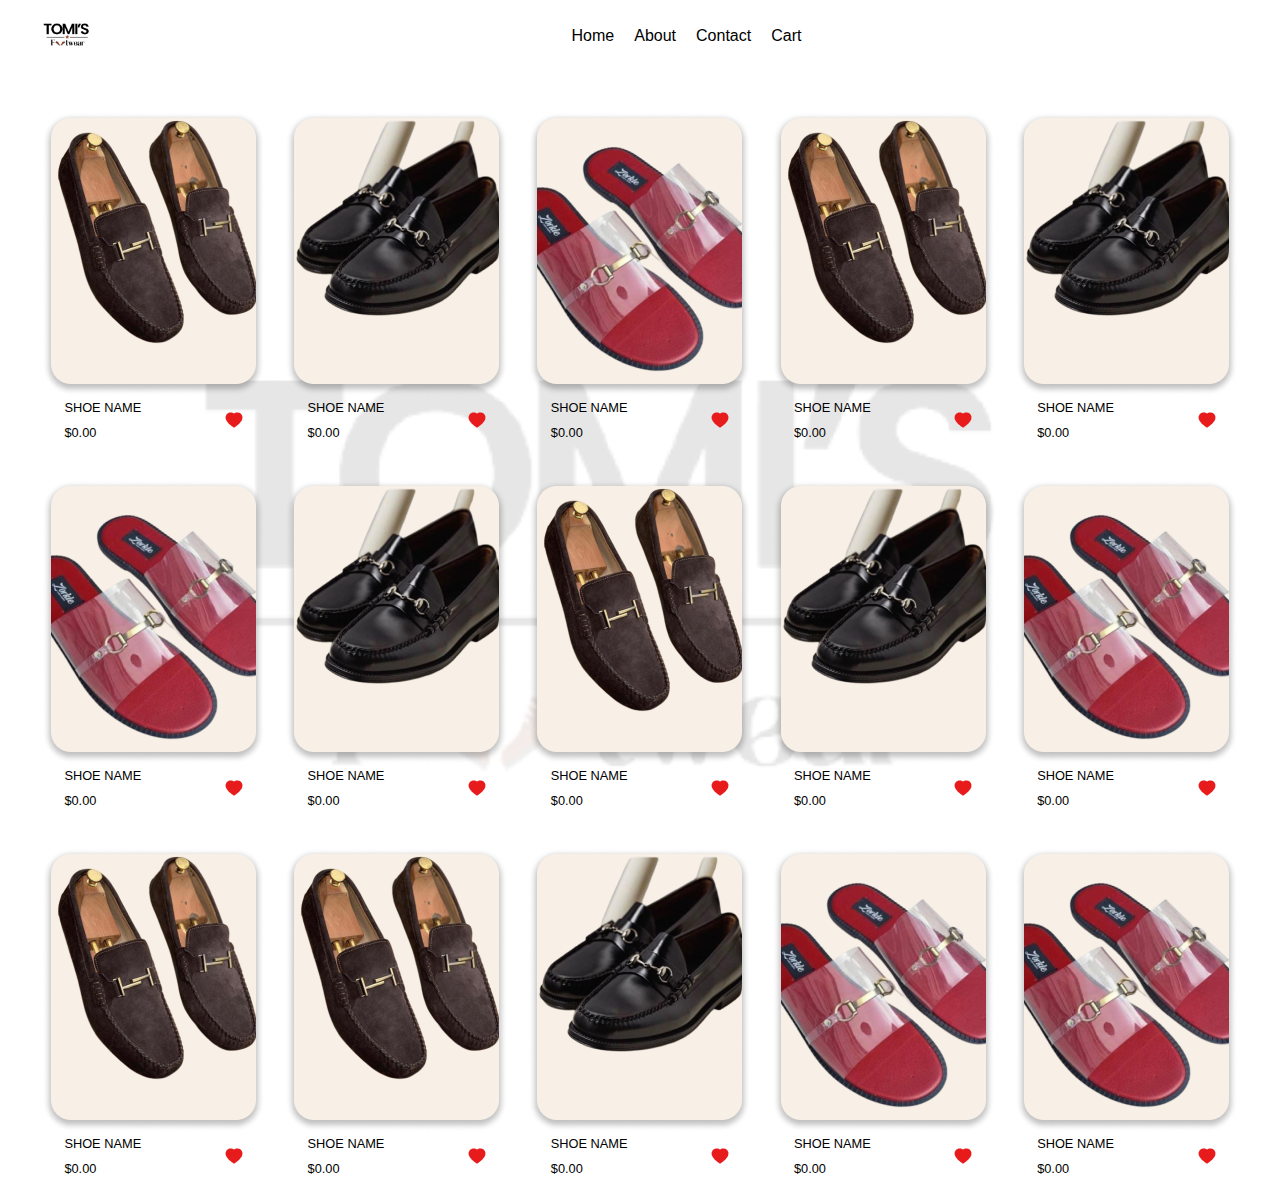
<file: index.html>
<!DOCTYPE html>
<html lang="en">
<head>
    <meta charset="UTF-8">
    <meta http-equiv="X-UA-Compatible" content="IE=edge">
    <meta name="viewport" content="width=device-width, initial-scale=1.0">
    <title>Home</title>
    <link rel="icon" type="x-icon" href="images/WhatsApp Image 2022-04-15 at 9.13 1.png">
    <link rel="stylesheet" href="style.css">
</head>
<body>
    <section class="main-container">
        <div class="navigation">
            <img src="images/WhatsApp Image 2022-04-15 at 9.05 2.png" alt="">
            <nav>
                <a href="index.html">home</a>
                <a href="about.html">about</a>
                <a href="contact.html">contact</a>
                <a href="cart.html">cart</a>
            </nav>
        </div>

       <section class="items">
        <!-- <div class="main-item">
            <img src="images/Rectangle 14 (1).png" alt="" class="shoe-img"> -->
        <div class="main-item">
            <a href="description.html"><img src="images/Rectangle 14 (1).png" alt="" class="shoe-img"></a>
            <div class="item-text">
                <div>
                    <p>shoe name</p>
                <span>$0.00</span>
                </div>
                <img src="images/Vector (2).png" alt="">
            </div>
        </div>
        <div class="main-item">
            <a href="description2.html"> <img src="images/Rectangle 14.png" alt="" class="shoe-img"></a>
            <div class="item-text">
                <div>
                    <p>shoe name</p>
                    <span>$0.00</span>
                </div>
                <img src="images/Vector (2).png" alt="">
            </div>
        </div>
        <div class="main-item">
            <a href="description3.html"> <img src="images/Rectangle 16.png" alt="" class="shoe-img"></a>
            <div class="item-text">
                <div>
                    <p>shoe name</p>
                    <span>$0.00</span>
                </div>
                <img src="images/Vector (2).png" alt="" >
            </div>
        </div>
        <div class="main-item">
           <a href="description.html"> <img src="images/Rectangle 14 (2).png" alt="" class="shoe-img"></a>
            <div class="item-text">
                <div>
                    <p>shoe name</p>
                    <span>$0.00</span>
                </div>
                <img src="images/Vector (2).png" alt="" >
            </div>
        </div>
        <div class="main-item">
           <a href="description2.html"> <img src="images/Rectangle 14.png" alt="" class="shoe-img"></a>
            <div class="item-text">
                <div>
                    <p>shoe name</p>
                    <span>$0.00</span>

                </div>
                <img src="images/Vector (2).png" alt="">
            </div>
        </div>
        <div class="main-item">
            <a href="description3.html"><img src="images/Rectangle 16.png" alt="" class="shoe-img"></a>
            <div class="item-text">
                <div>
                    <p>shoe name</p>
                    <span>$0.00</span>
                </div>
                <img src="images/Vector (2).png" alt="">
            </div>
        </div>
        <div class="main-item">
           <a href="description2.html"> <img src="images/Rectangle 14.png" alt="" class="shoe-img"></a>
            <div class="item-text">
                <div>
                    <p>shoe name</p>
                    <span>$0.00</span>
                </div>
                <img src="images/Vector (2).png" alt="">
            </div>
        </div>
        <div class="main-item">
           <a href="description.html"> <img src="images/Rectangle 14 (1).png" alt="" class="shoe-img"></a>
            <div class="item-text">
                <div>
                    <p>shoe name</p>
                    <span>$0.00</span>
                </div>
                <img src="images/Vector (2).png" alt="">
            </div>
        </div>
        <div class="main-item">
            <a href="description2.html"><img src="images/Rectangle 14.png" alt="" class="shoe-img"></a>
            <div class="item-text">
                <div>
                    <p>shoe name</p>
                    <span>$0.00</span>
                </div>
                <img src="images/Vector (2).png" alt="">
            </div>
        </div>
        <div class="main-item">
          <a href="description3.html"><img src="images/Rectangle 16.png" alt="" class="shoe-img"></a>
            <div class="item-text">
                <div>
                    <p>shoe name</p>
                    <span>$0.00</span>
                </div>
                <img src="images/Vector (2).png" alt="">
            </div>
        </div>
        <div class="main-item">
           <a href="description.html"> <img src="images/Rectangle 14 (1).png" alt="" class="shoe-img"></a>
            <div class="item-text">
                <div>
                    <p>shoe name</p>
                    <span>$0.00</span>
                </div>
                <img src="images/Vector (2).png" alt="">
            </div>
        </div>
        <div class="main-item">
            <a href="description.html"><img src="images/Rectangle 14 (2).png" alt="" class="shoe-img"></a>
            <div class="item-text">
                <div>
                    <p>shoe name</p>
                    <span>$0.00</span>
                </div>
                <img src="images/Vector (2).png" alt="">
            </div>
        </div>
        <div class="main-item none">
           <a href="description2.html"> <img src="images/Rectangle 14.png" alt="" class="shoe-img"></a>
            <div class="item-text">
                <div>
                    <p>shoe name</p>
                    <span>$0.00</span>
                </div>
                <img src="images/Vector (2).png" alt="">
            </div>
        </div>
        <div class="main-item none">
           <a href="description3.html"> <img src="images/Rectangle 16.png" alt="" class="shoe-img"></a>
            <div class="item-text">
                <div>
                    <p>shoe name</p>
                    <span>$0.00</span>
                </div>
                <img src="images/Vector (2).png" alt="">
            </div>
        </div>
        <div class="main-item none">
            <a href="description3.html"><img src="images/Rectangle 16.png" alt="" class="shoe-img"></a>
            <div class="item-text">
                <div>
                    <p>shoe name</p>
                    <span>$0.00</span>
                </div>
                <img src="images/Vector (2).png" alt="">
            </div>
        </div>
       </section>
    </section>
</body>
</html>
</file>
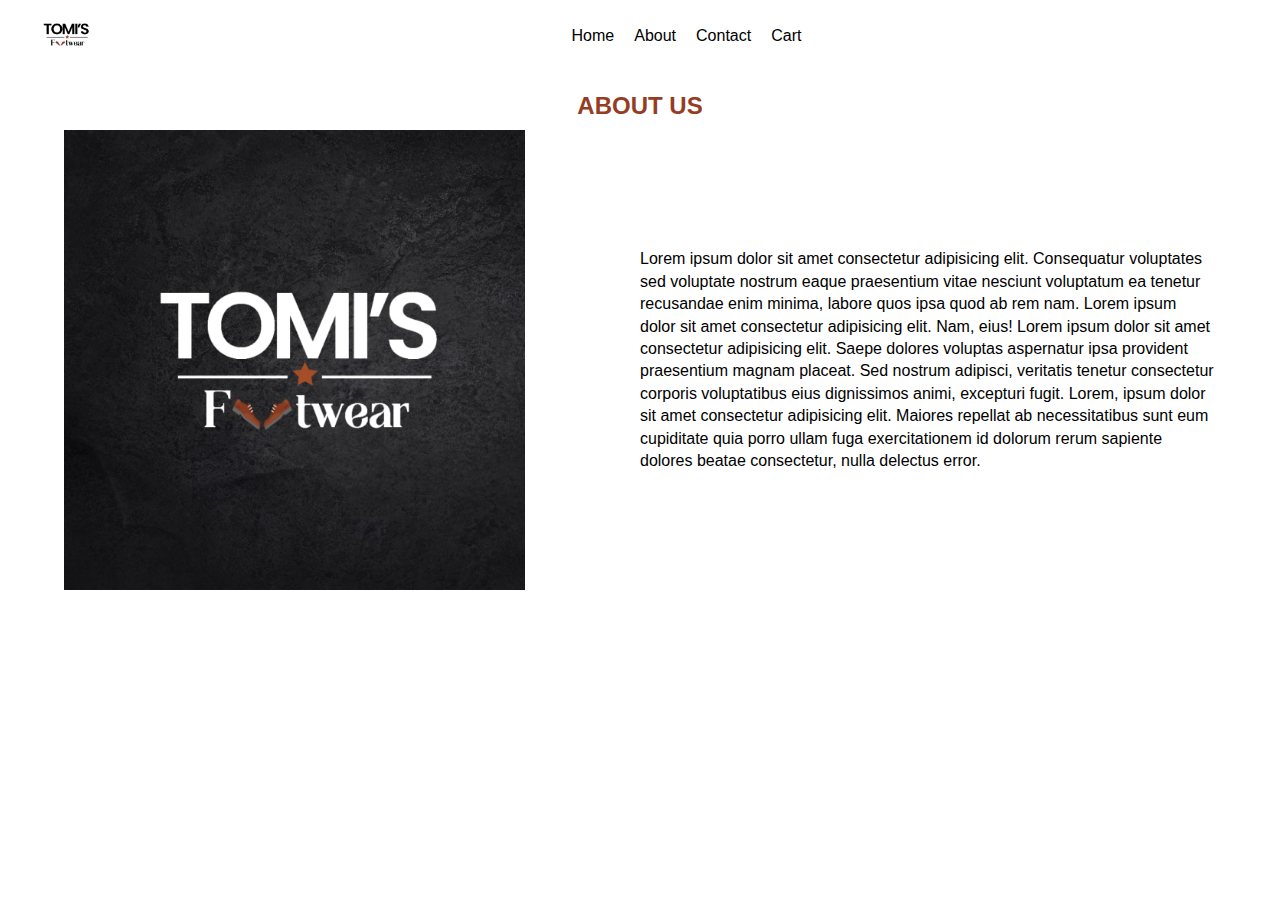
<file: about.html>
<!DOCTYPE html>
<html lang="en">
<head>
    <meta charset="UTF-8">
    <meta http-equiv="X-UA-Compatible" content="IE=edge">
    <meta name="viewport" content="width=device-width, initial-scale=1.0">
    <title>About</title>
    <link rel="icon" type="x-icon" href="images/WhatsApp Image 2022-04-15 at 9.13 1.png">
    <link rel="stylesheet" href="about.css">
</head>
<body>
    <section class="main-container">
        <div class="navigation">
            <img src="images/WhatsApp Image 2022-04-15 at 9.05 2.png" alt="">
            <nav>
                <a href="index.html">home</a>
                <a href="about.html">about</a>
                <a href="contact.html">contact</a>
                <a href="cart.html">cart</a>
            </nav>
        </div>

        <section class="about">
            <h5>about us</h5>
            <div class="about-1">
                <img src="images/WhatsApp Image 2022-04-15 at 9.13 1.png" alt="">
                <p>Lorem ipsum dolor sit amet consectetur adipisicing elit. Consequatur voluptates sed voluptate nostrum eaque praesentium vitae nesciunt voluptatum ea tenetur recusandae enim minima, labore quos ipsa quod ab rem nam. Lorem ipsum dolor sit amet consectetur adipisicing elit. Nam, eius! Lorem ipsum dolor sit amet consectetur adipisicing elit. Saepe dolores voluptas aspernatur ipsa provident praesentium magnam placeat. Sed nostrum adipisci, veritatis tenetur consectetur corporis voluptatibus eius dignissimos animi, excepturi fugit. Lorem, ipsum dolor sit amet consectetur adipisicing elit. Maiores repellat ab necessitatibus sunt eum cupiditate quia porro ullam fuga exercitationem id dolorum rerum sapiente dolores beatae consectetur, nulla delectus error.</p>
            </div>
        </section>

    </section>
    
</body>
</html>
</file>
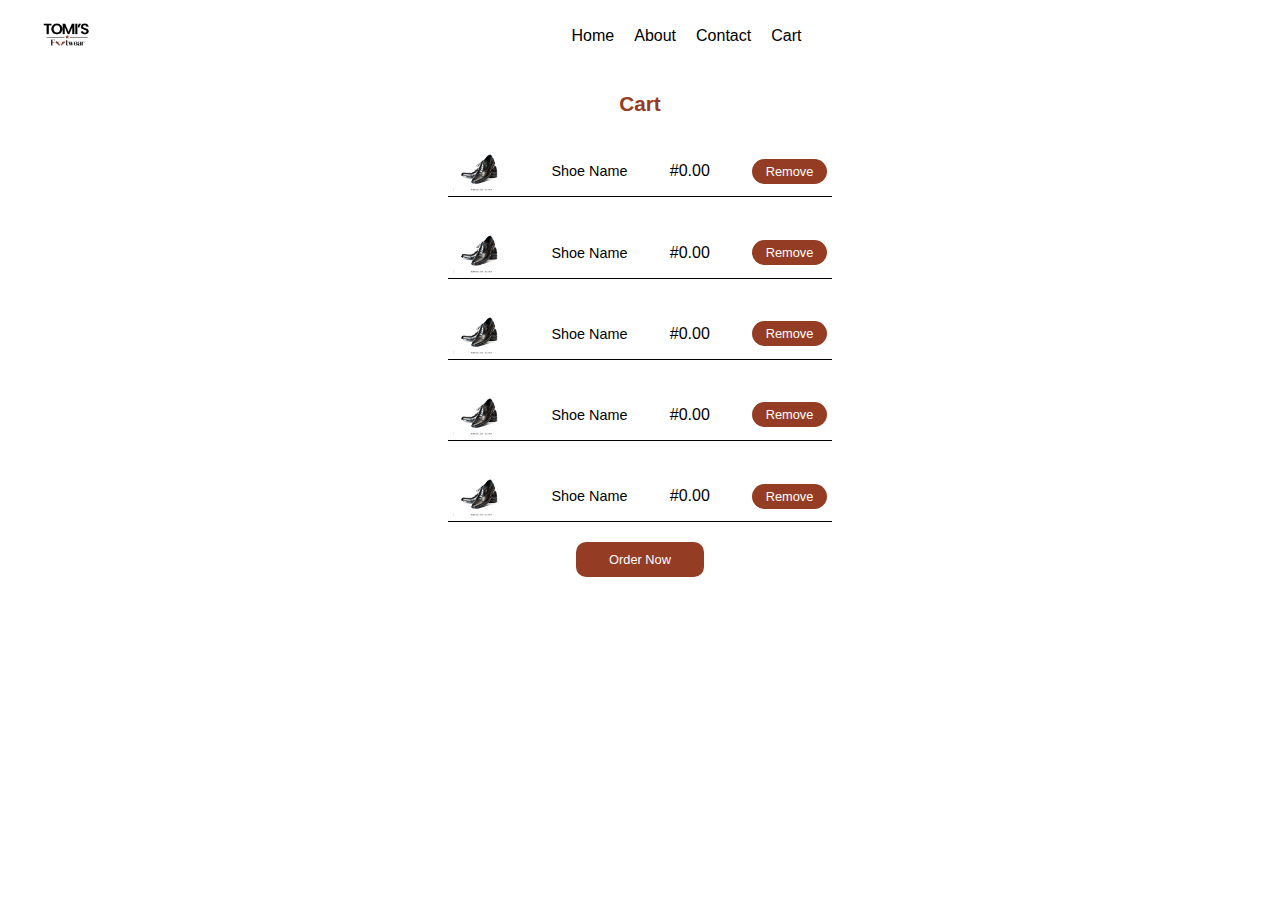
<file: cart.html>
<!DOCTYPE html>
<html lang="en">
<head>
    <meta charset="UTF-8">
    <meta http-equiv="X-UA-Compatible" content="IE=edge">
    <meta name="viewport" content="width=device-width, initial-scale=1.0">
    <title>cart</title>
    <link rel="icon" type="x-icon" href="images/WhatsApp Image 2022-04-15 at 9.13 1.png">
    <link rel="stylesheet" href="cart.css">
</head>
<body>
    <div class="navigation">
        <img src="images/WhatsApp Image 2022-04-15 at 9.05 2.png" alt="">
        <nav>
            <a href="index.html">home</a>
            <a href="about.html">about</a>
            <a href="contact.html">contact</a>
            <a href="cart.html">cart</a>
        </nav>
    </div>

    <div class="cart">
        <h5>cart</h5>
        <div>
            <img src="images/male1.jpg" alt="">
            <p>shoe name</p>
            <span>#0.00</span>
            <span id="remove">remove</span>
        </div>
        <div>
            <img src="images/male1.jpg" alt="">
            <p>shoe name</p>
            <span>#0.00</span>
            <span id="remove">remove</span>
        </div>
        <div>
            <img src="images/male1.jpg" alt="">
            <p>shoe name</p>
            <span>#0.00</span>
            <span id="remove">remove</span>
        </div>
        <div>
            <img src="images/male1.jpg" alt="">
            <p>shoe name</p>
            <span>#0.00</span>
            <span id="remove">remove</span>
        </div>
        <div>
            <img src="images/male1.jpg" alt="">
            <p>shoe name</p>
            <span>#0.00</span>
            <span id="remove">remove</span>
        </div>

        <a href="#">order now</a>
    </div>

    
</body>
</html>
</file>
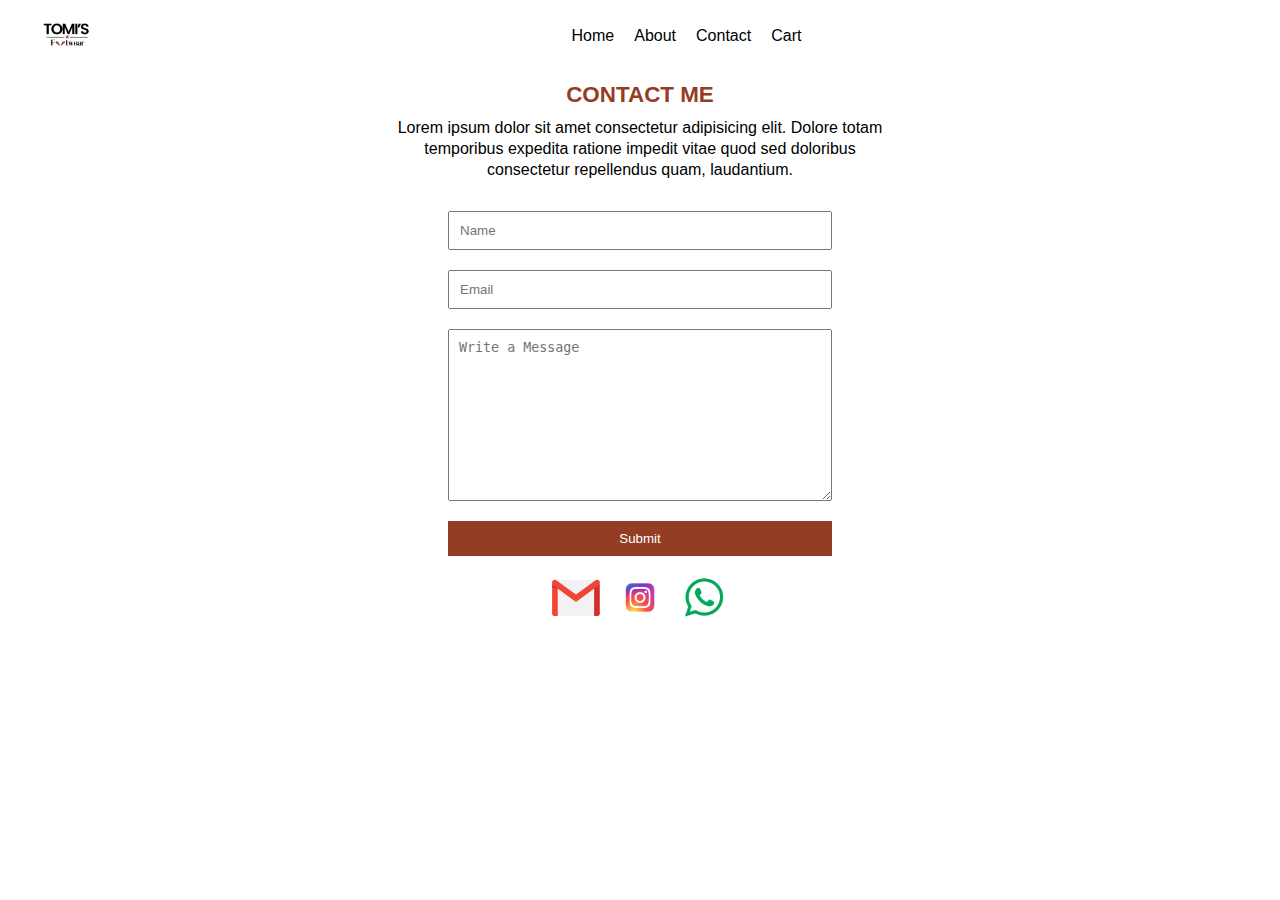
<file: contact.html>
<!DOCTYPE html>
<html lang="en">
<head>
    <meta charset="UTF-8">
    <meta http-equiv="X-UA-Compatible" content="IE=edge">
    <meta name="viewport" content="width=device-width, initial-scale=1.0">
    <title>Contact</title>
    <link rel="icon" type="x-icon" href="images/WhatsApp Image 2022-04-15 at 9.13 1.png">
    <link rel="stylesheet" href="contact.css">
</head>
<body>
    <div class="navigation">
        <img src="images/WhatsApp Image 2022-04-15 at 9.05 2.png" alt="">
        <nav>
            <a href="index.html">home</a>
            <a href="about.html">about</a>
            <a href="contact.html">contact</a>
            <a href="cart.html">cart</a>
        </nav>
    </div>

    <section class="contact">
        <div class="contact-1">
            <h3>contact me</h3>
            <p>Lorem ipsum dolor sit amet consectetur adipisicing elit. Dolore totam temporibus expedita ratione impedit vitae quod sed doloribus consectetur repellendus quam, laudantium.</p>
        </div>
        <form>
            <input type="text" name="" id="" placeholder="Name" required>
            <input type="email" name="email" id="email" placeholder="Email" required>
            <textarea name="" id="" cols="60" rows="10" placeholder="Write a Message"></textarea>
            <input type="submit" name="" id="" value="submit" class="submit">
        </form>
    </section> 

    <div class="images">
        <img src="images/Ellipse 3.png" alt="">
        <img src="images//insta.png" alt="">
        <img src="images/wsapp.png" alt="">

    </div>
</body>
</html>
</file>
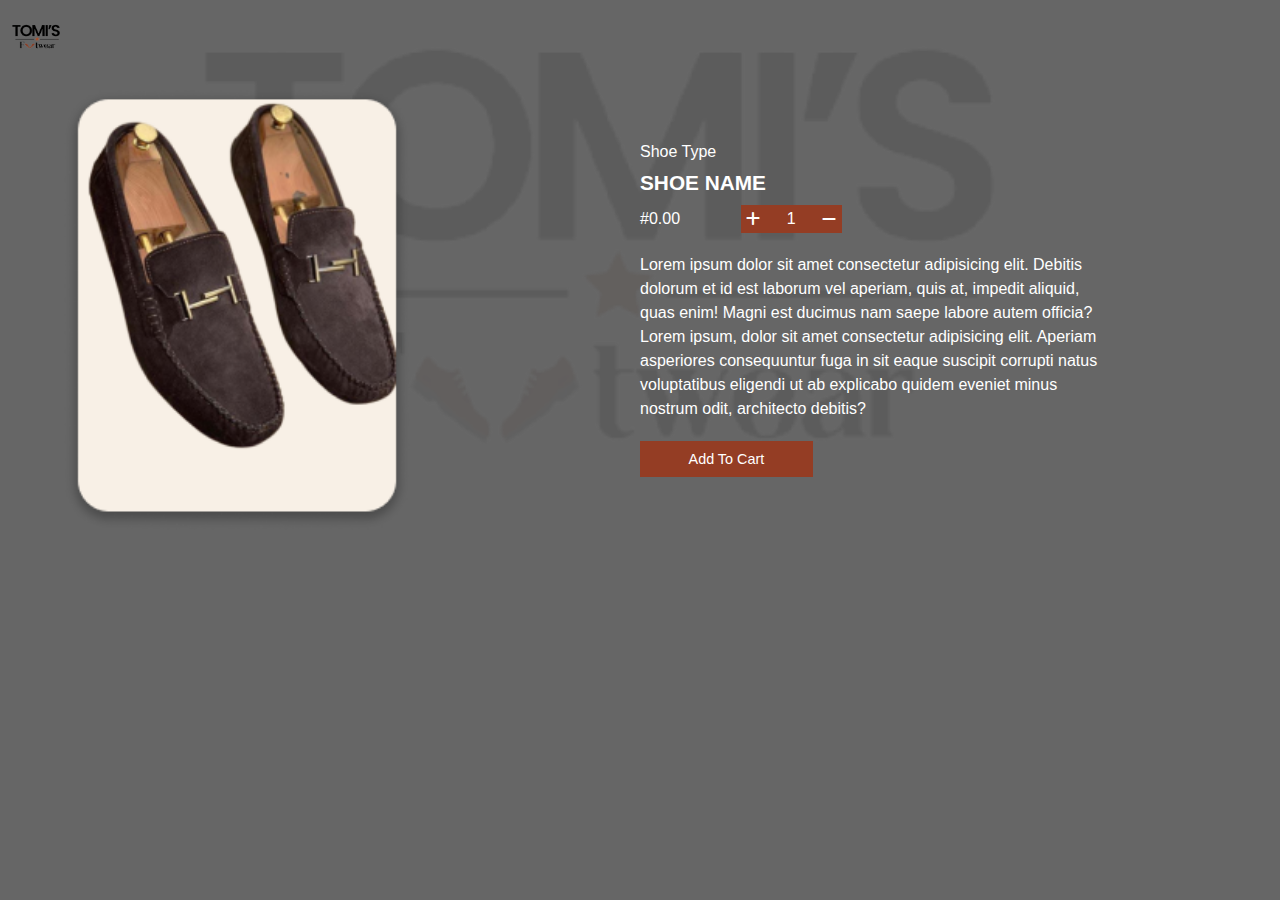
<file: description.html>
<!DOCTYPE html>
<html lang="en">
<head>
    <meta charset="UTF-8">
    <meta http-equiv="X-UA-Compatible" content="IE=edge">
    <meta name="viewport" content="width=device-width, initial-scale=1.0">
    <link rel="stylesheet" href="https://cdnjs.cloudflare.com/ajax/libs/font-awesome/6.1.2/css/all.min.css">
    <title>Product Description</title>
    <link rel="icon" type="x-icon" href="images/WhatsApp Image 2022-04-15 at 9.05 2.png">
    <link rel="stylesheet" href="description.css">
</head>
<body>
    <div class="logo">
        <img src="images/WhatsApp Image 2022-04-15 at 9.05 2.png" alt="">
    </div>

    <section class="product">
        <img src="images/Rectangle 14 (2).png" alt="">
        <div class="product-text">
            <span>shoe type</span>
            <h6>shoe name</h6>
            <div class="break">
                <p>#0.00</p>
                <div class="background">
                    <i class="fa-solid fa-plus"></i>
                    <span>1</span>
                    <i class="fa-solid fa-minus"></i>
                </div>
            </div>
            <p class="product-word">Lorem ipsum dolor sit amet consectetur adipisicing elit. Debitis dolorum et id est laborum vel aperiam, quis at, impedit aliquid, quas enim! Magni est ducimus nam saepe labore autem officia? Lorem ipsum, dolor sit amet consectetur adipisicing elit. Aperiam asperiores consequuntur fuga in sit eaque suscipit corrupti natus voluptatibus eligendi ut ab explicabo quidem eveniet minus nostrum odit, architecto debitis?</p>
            <a href="cart.html" class="product-link">add to cart</a>
        </div>
            
    </section>

    
</body>
</html>
</file>
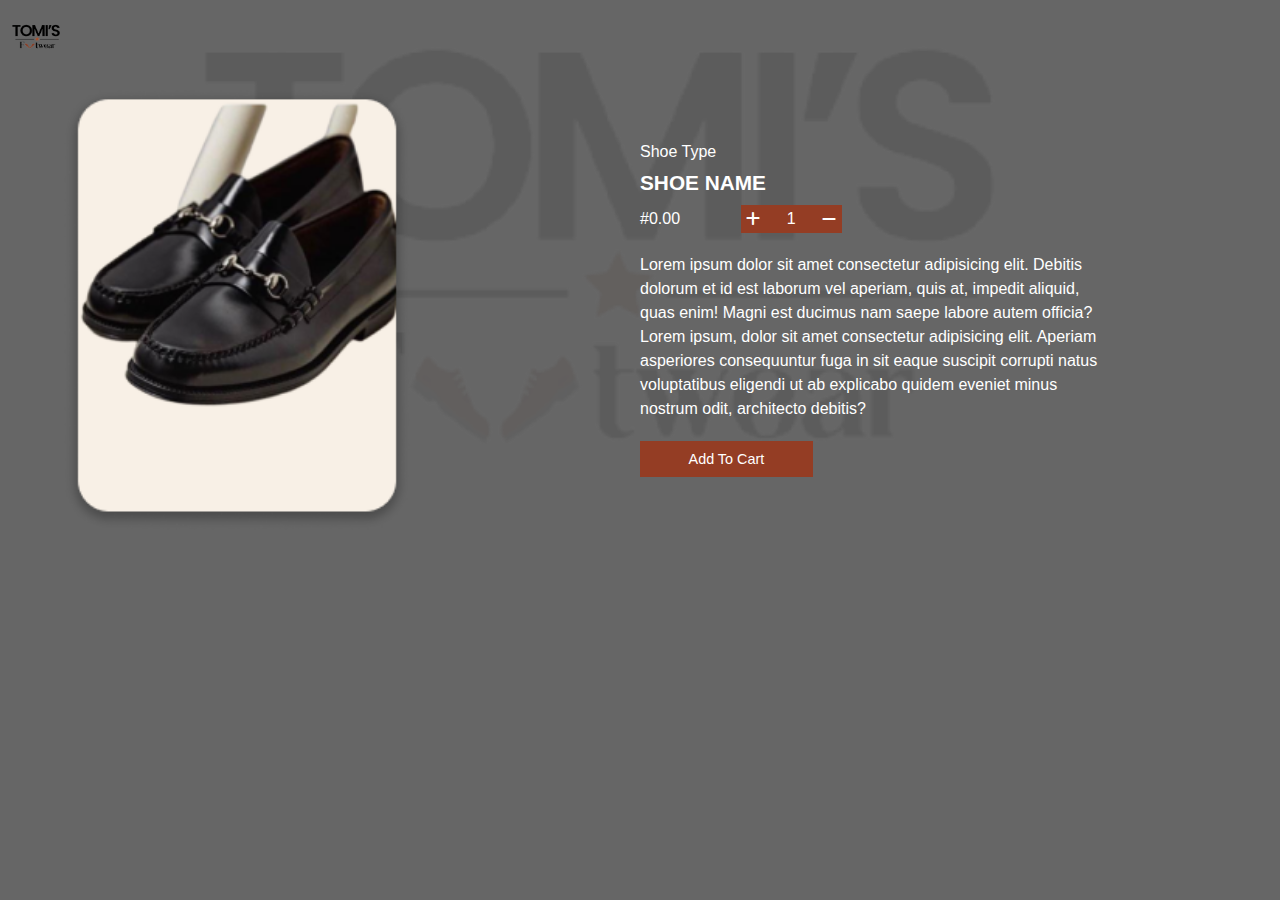
<file: description2.html>
<!DOCTYPE html>
<html lang="en">
<head>
    <meta charset="UTF-8">
    <meta http-equiv="X-UA-Compatible" content="IE=edge">
    <meta name="viewport" content="width=device-width, initial-scale=1.0">
    <link rel="stylesheet" href="https://cdnjs.cloudflare.com/ajax/libs/font-awesome/6.1.2/css/all.min.css">
    <title>Product Description</title>
    <link rel="icon" type="x-icon" href="images/WhatsApp Image 2022-04-15 at 9.05 2.png">
    <link rel="stylesheet" href="description2.css">
</head>
<body>
    <div class="logo">
        <img src="images/WhatsApp Image 2022-04-15 at 9.05 2.png" alt="">
    </div>

    <section class="product">
        <img src="images/Rectangle 14.png" alt="">
        <div class="product-text">
            <span>shoe type</span>
            <h6>shoe name</h6>
            <div class="break">
                <p>#0.00</p>
                <div class="background">
                    <i class="fa-solid fa-plus"></i>
                    <span>1</span>
                    <i class="fa-solid fa-minus"></i>
                </div>
            </div>
            <p class="product-word">Lorem ipsum dolor sit amet consectetur adipisicing elit. Debitis dolorum et id est laborum vel aperiam, quis at, impedit aliquid, quas enim! Magni est ducimus nam saepe labore autem officia? Lorem ipsum, dolor sit amet consectetur adipisicing elit. Aperiam asperiores consequuntur fuga in sit eaque suscipit corrupti natus voluptatibus eligendi ut ab explicabo quidem eveniet minus nostrum odit, architecto debitis?</p>
            <a href="cart.html" class="product-link">add to cart</a>
        </div>
            
    </section>

    
</body>
</html>
</file>
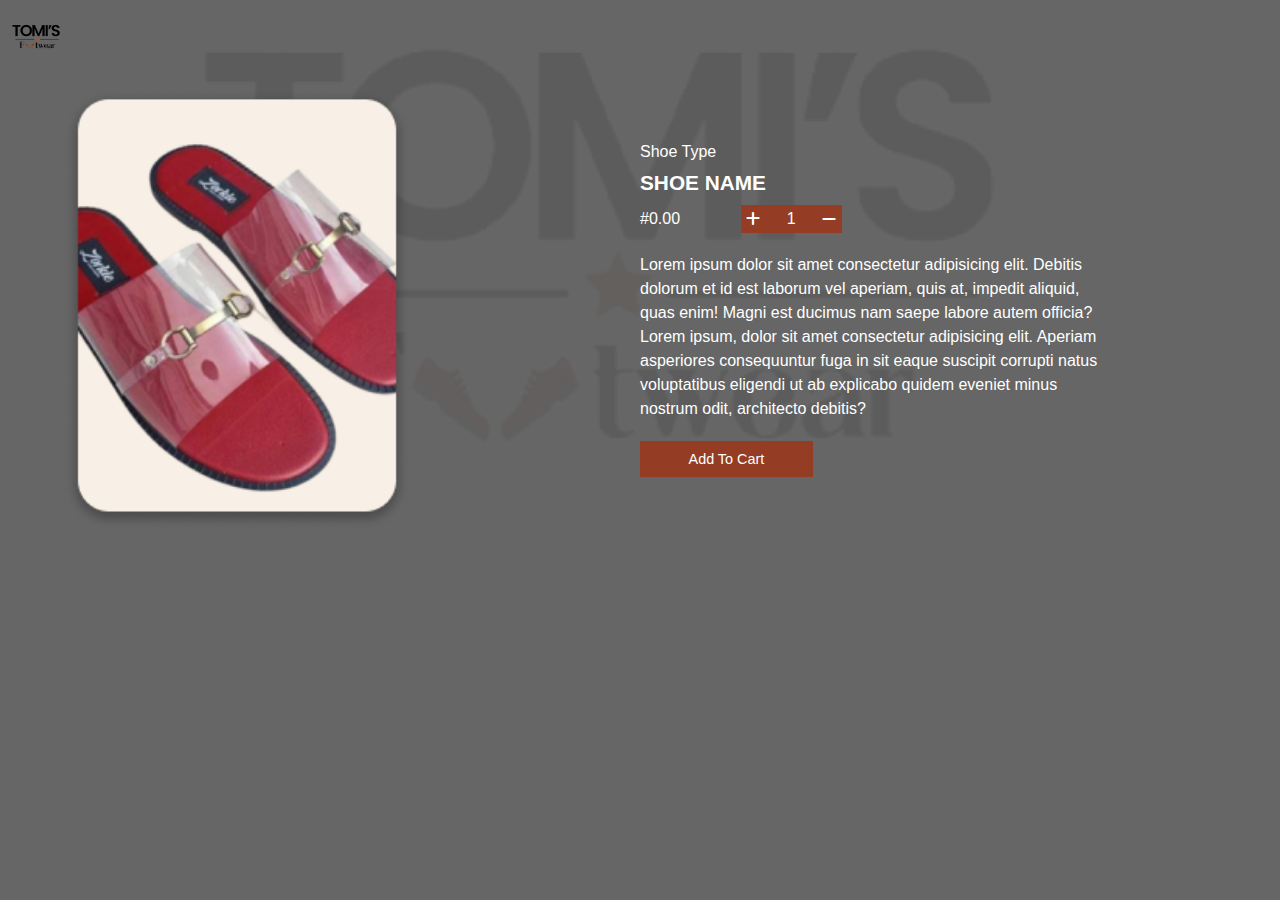
<file: description3.html>
<!DOCTYPE html>
<html lang="en">
<head>
    <meta charset="UTF-8">
    <meta http-equiv="X-UA-Compatible" content="IE=edge">
    <meta name="viewport" content="width=device-width, initial-scale=1.0">
    <link rel="stylesheet" href="https://cdnjs.cloudflare.com/ajax/libs/font-awesome/6.1.2/css/all.min.css">
    <title>Product Description</title>
    <link rel="icon" type="x-icon" href="images/WhatsApp Image 2022-04-15 at 9.05 2.png">
    <link rel="stylesheet" href="description3.css">
</head>
<body>
    <div class="logo">
        <img src="images/WhatsApp Image 2022-04-15 at 9.05 2.png" alt="">
    </div>

    <section class="product">
        <img src="images/Rectangle 16.png" alt="">
        <div class="product-text">
            <span>shoe type</span>
            <h6>shoe name</h6>
            <div class="break">
                <p>#0.00</p>
                <div class="background">
                    <i class="fa-solid fa-plus"></i>
                    <span>1</span>
                    <i class="fa-solid fa-minus"></i>
                </div>
            </div>
            <p class="product-word">Lorem ipsum dolor sit amet consectetur adipisicing elit. Debitis dolorum et id est laborum vel aperiam, quis at, impedit aliquid, quas enim! Magni est ducimus nam saepe labore autem officia? Lorem ipsum, dolor sit amet consectetur adipisicing elit. Aperiam asperiores consequuntur fuga in sit eaque suscipit corrupti natus voluptatibus eligendi ut ab explicabo quidem eveniet minus nostrum odit, architecto debitis?</p>
            <a href="cart.html" class="product-link">add to cart</a>
        </div>
            
    </section>

    
</body>
</html>
</file>
<file: style.css>
*{
    padding:0;
    margin:0;
    box-sizing:border-box;
}
body{
    width:100%;
}
.main-container{
    background-image:url(images/WhatsApp\ Image\ 2022-04-15\ at\ 9.05\ 3.png);
    background-repeat:no-repeat;
    background-position:center;
    background-size:cover;
}
.navigation{
    display:flex;
    align-items:center;
    justify-content:center;
    width:95%;
    justify-content:space-between;
    margin:0 auto;
}
.navigation img{
    width:6%;
}
.navigation nav{
    text-align:center;
    display:flex;
    align-items:center;
    justify-content:center;
    /* justify-content:space-between; */
    width:100%;
}
nav a{
    display:block;
    text-align:center;
    text-decoration:none;
    /* margin:0 auto; */
    margin-left:20px;
    text-transform:capitalize;
    font-family:'Trebuchet MS', 'Lucida Sans Unicode', 'Luc ida Grande', 'Lucida Sans', Arial, sans-serif;
    color:black;
    transition:border , padding  2s;
}
nav a:hover{
    /* border:none; */
    /* border:1px solid #000000; */
    padding:5px;
    color:#943D24;
}
.items{
    display:flex;
    align-items:center;
    justify-content:center;
    justify-content:space-between;
    width:95%;
    margin:20px auto 0;
    flex-wrap:wrap;
}
.main-item{
    width:25;
    margin:20px auto;   
}
.shoe-img{
    width:100%;
}
.item-text{
    display:flex;
    align-items:center;
    justify-content:center;
    justify-content:space-between;
    width:80%; 
    margin:0 auto;
}
.item-text p{
    text-transform:uppercase;
    font-family: 'Trebuchet MS', 'Lucida Sans Unicode', 'Lucida Grande', 'Lucida Sans', Arial, sans-serif;
    font-size:0.8em;
}
.item-text span{
    display:block;
    margin-top:10px;
    font-family:'Trebuchet MS', 'Lucida Sans Unicode', 'Lucida Grande', 'Lucida Sans', Arial, sans-serif;
    font-size:0.8em;
}

@media screen and (max-width:750px){
    body{
        width:100%;
    }
    .main-container{
        background-image:none;
    }
    .navigation{
        width:95%;
        margin:0 auto;
    }
    .navigation img{
        width:15%;
    }
    .navigation nav{
        text-align:center;
        width:100%;
    }
    nav a{
        margin-left:5px;
        font-size:0.9em;
    }
    .main-item{
        width:45%;
    }
    .none{
        display:none;
    }
}
</file>
<file: about.css>
*{
    padding:0;
    margin:0;
    box-sizing:border-box;
}
body{
    width:100%;
}
.main-container{
    /* background-image:url(images/shoe4.jpeg); */
    background-repeat:no-repeat;
    background-position:center;
    background-size:cover;
}
.navigation{
    display:flex;
    align-items:center;
    justify-content:center;
    width:95%;
    justify-content:space-between;
    margin:0 auto;
}
.navigation img{
    width:6%;
}
.navigation nav{
    text-align:center;
    display:flex;
    align-items:center;
    justify-content:center;
    /* justify-content:space-between; */
    width:100%;
}
nav a{
    display:block;
    text-align:center;
    text-decoration:none;
    /* margin:0 auto; */
    margin-left:20px;
    text-transform:capitalize;
    font-family:'Trebuchet MS', 'Lucida Sans Unicode', 'Luc ida Grande', 'Lucida Sans', Arial, sans-serif;
    color:black;
    transition:border , padding  2s;
}
nav a:hover{
    /* border:none; */
    /* border:1px solid #000000; */
    padding:5px;
    color:#943D24;
}

.about{
    margin:20px auto;
}
.about h5{
    font-family:'Trebuchet MS', 'Lucida Sans Unicode', 'Lucida Grande', 'Lucida Sans', Arial, sans-serif;
    font-size:1.5em;
    font-weight:bold;
    text-transform:uppercase;
    text-align:center;
    margin:10px auto;
    color:#943D24;
}
.about-1{
    display:flex;
    align-items:center;
    justify-content:center;
    justify-content:space-between;
    width:90%;
    margin:0 auto;
}
.about-1 img{
    width:40%; 
}
.about-1 p{
    width:50%;
    font-family:Arial, Helvetica, sans-serif;
    font-size:1em;
    line-height:1.4em;
}

@media screen and (max-width:750px){
    .navigation{
        width:95%;
        margin:0 auto;
    }
    .navigation img{
        width:15%;
    }
    .navigation nav{
        text-align:center;
        width:100%;
    }
    nav a{
        margin-left:5px;
        font-size:0.9em;
    }
    .about-1{
        margin:20px auto;
        flex-direction:column;
    }
    .about-1 img{
        width:90%;
    }
    .about-1 p{
        width:90%;
        margin:20px auto 0; 
        font-size:0.9em;
        line-height:1.3em;
    }
}
</file>
<file: cart.css>
*{
    padding:0;
    margin:0;
    box-sizing:border-box;
}
body{
    width:100%;
}
.navigation{
    display:flex;
    align-items:center;
    justify-content:center;
    width:95%;
    justify-content:space-between;
    margin:0 auto;
}
.navigation img{
    width:6%;
}
.navigation nav{
    text-align:center;
    display:flex;
    align-items:center;
    justify-content:center;
    /* justify-content:space-between; */
    width:100%;
}
nav a{
    display:block;
    text-align:center;
    text-decoration:none;
    /* margin:0 auto; */
    margin-left:20px;
    text-transform:capitalize;
    font-family:'Trebuchet MS', 'Lucida Sans Unicode', 'Luc ida Grande', 'Lucida Sans', Arial, sans-serif;
    color:black;
    transition:border , padding  2s;
}
nav a:hover{
    /* border:none; */
    /* border:1px solid #000000; */
    padding:5px;
    color:#943D24;
}
.cart{
    margin:20px auto 0;
    display:flex;
    align-items:center;
    justify-content:center;
    justify-content:space-between;
    flex-direction:column;
    /* background:red;- */
}
.cart h5{
    font-family: 'Trebuchet MS', 'Lucida Sans Unicode', 'Lucida Grande', 'Lucida Sans', Arial, sans-serif;
    font-size:1.3em;
    color:#943D24;
    text-transform:capitalize;
}
.cart div{
    margin:30px auto 0;
    display:flex;
    align-items:center;
    justify-content:center;
    justify-content:space-between;
    width:30%;
    border-bottom:1px solid black;
    padding:5px;
}
.cart span{
    display:block;
}
.cart div img{
    width:15%;
}
.cart div p{
    font-family:'Trebuchet MS', 'Lucida Sans Unicode', 'Lucida Grande', 'Lucida Sans', Arial, sans-serif;
    font-size:0.9em;
    text-transform:capitalize;
}
.cart div span{
    font-family:'Trebuchet MS', 'Lucida Sans Unicode', 'Lucida Grande', 'Lucida Sans', Arial, sans-serif;
}
#remove{
    text-transform:capitalize;
    font-size:0.8em;
    background:#943D24;
    padding:5px;
    color:#fff;
    width:20%;
    text-align:center;
    border-radius:50px;
    cursor:pointer;
}
.cart a{
    text-decoration:none;
    margin:20px auto 0;
    color:#fff;
    text-transform:capitalize;
    background:#943D24;
    padding:10px;
    width:10%;
    text-align:center;
    font-family:Arial, Helvetica, sans-serif;
    font-size:0.8em;
    border-radius:10px;
}

@media screen and (max-width:750px){
    .navigation{
        width:95%;
        margin:0 auto;
    }
    .navigation img{
        width:15%;
    }
    .navigation nav{
        text-align:center;
        width:100%;
    }
    nav a{
        margin-left:5px;
        font-size:0.9em;
    }
    .cart{
        flex-direction:column;
    }
    .cart div{
        width:95%;
    }
    #remove{
        font-size:0.7em;
    }
    .cart a{
        width:90%;
    }

}
</file>
<file: contact.css>
*{
    padding:0;
    margin:0;
    box-sizing:border-box;
}
body{
    /* background:red; */
    width:100%;
}
.navigation{
    display:flex;
    align-items:center;
    justify-content:center;
    width:95%;
    justify-content:space-between;
    margin:0 auto;
}
.navigation img{
    width:6%;
}
.navigation nav{
    text-align:center;
    display:flex;
    align-items:center;
    justify-content:center;
    /* justify-content:space-between; */
    width:100%;
}
nav a{
    display:block;
    text-align:center;
    text-decoration:none;
    /* margin:0 auto; */
    margin-left:20px;
    text-transform:capitalize;
    font-family:'Trebuchet MS', 'Lucida Sans Unicode', 'Luc ida Grande', 'Lucida Sans', Arial, sans-serif;
    color:black;
    transition:border , padding  2s;
}
nav a:hover{
    /* border:none; */
    /* border:1px solid #000000; */
    padding:5px;
    color:#943D24;
}
.contact{
    margin:10px auto;
}
.contact-1{
    text-align:center;
}
.contact-1 h3{
    text-transform:uppercase;
    font-family:'Trebuchet MS', 'Lucida Sans Unicode', 'Lucida Grande', 'Lucida Sans', Arial, sans-serif;
    font-size:1.4em;
    color:#943D24;
}
.contact-1 p{
    width:40%;
    margin:10px auto 0;
    font-family:Arial, Helvetica, sans-serif;
    font-size:1em;
    line-height:1.3em;
    text-align:center;
}
.contact form{
    margin:10px auto 0;
    display:flex;
    align-items:center;
    justify-content:center;
    flex-direction:column;
}
.contact form input{
    display:block;
    margin-top:20px;
    width:30%;
    padding:10px;
}
.contact textarea{
    padding:10px;
    width:30%;
    margin:20px auto 0;
}
.submit{
    display:none;
    background:#943D24;
    color:#fff;
    border:none;
    text-transform:capitalize;
    cursor:pointer;
    /* width:10%; */
}
.images{
    margin:0 auto;
    display:flex;
    align-items:center;
    justify-content:center;
}
.images img{
    width:5%;
    overflow: hidden;
}

@media screen and (max-width:750px){
    .navigation{
        width:95%;
        margin:0 auto;
    }
    .navigation img{
        width:15%;
    }
    .navigation nav{
        text-align:center;
        width:100%;
    }
    nav a{
        margin-left:5px;
        font-size:0.9em;
    }
    .contact-1 h3{
        font-size:1em;
    }
    .contact-1 p{
        width:90%;
        font-size:0.9em;
    }
    .contact form input{
        width:90%;
    }
    .contact textarea{
        width:90%;
    }
    .images img{
        width:10%;

    }
}
</file>
<file: description.css>
*{
    padding:0;
    margin:0;
    box-sizing:border-box;
}
body{
    width:100%;
    background-image:url(images/WhatsApp\ Image\ 2022-04-15\ at\ 9.05\ 3.png);
    background-repeat:no-repeat;
    background-position:center;
    background-size:cover;
    background-blend-mode:overlay;
    background-color:rgba(0,0,0,.6);
    color:#fff;
}
.logo img{
    width:6%;
}
.product{
    display:flex;
    align-items:center;
    justify-content:center;
    justify-content:space-between;
    width:90%;
    margin:10px auto;
    /* background:red; */
}
.product img{
    width:30%;
}
.product-text{
    width:50%;
}
.product-text span{
    text-transform:capitalize;
    font-family:Arial, Helvetica, sans-serif;
    font-size:1em;
}
.product-text h6{
    margin:10px auto;
    text-transform:uppercase;
    font-family:'Trebuchet MS', 'Lucida Sans Unicode', 'Lucida Grande', 'Lucida Sans', Arial, sans-serif;
    font-size:1.3em;
}
.break{
    display:flex;
    align-items:center;
    justify-content:center;
    justify-content:space-between;
    width:35%;
    /* background:#943D24; */
}
.break p{
    font-size:1em;
    font-family:Arial, Helvetica, sans-serif;
}
.background{
    width:50%;
    padding:5px;
    background:#943D24;
    text-align:center;
    display:flex;
    align-items:center;
    justify-content:center;
    justify-content:space-between;
    /* margin-left:40px; */
}
.product-word{
    margin:20px 0 ;
    font-family:'Trebuchet MS', 'Lucida Sans Unicode', 'Lucida Grande', 'Lucida Sans', Arial, sans-serif;
    font-size:1em;
    line-height:1.5em;
    width:80%;
}
.product-link{
    display:block;
    text-decoration:none;
    text-transform:capitalize;
    text-align:center;
    background:#943D24;
    padding:10px;
    color:#fff;
    font-family:Arial, Helvetica, sans-serif;
    font-size:0.9em;
    width:30%;
}


@media screen and (max-width:750px){
    .logo img{
        width:15%;
    }
    .product{
        flex-direction:column;
        margin:20px auto;
    }
    .product img{
        width:100%;
    }
    .product-text{
        width:90%;
    }
    .product-text span{
        display:block;
        margin-top:10px;
    }
    .product-text h6{
        font-size:1.5em ;
    }
    .break{
        width:80%;
    }
    .background{
        width:60%;
        padding:5px;
        background:#943D24;
        text-align:center;
        display:flex;
        align-items:center;
        justify-content:center;
        justify-content:space-between;
        /* flex-direction:column; */
    }
    .product-word{
        width:100%;
    }
    .product-link{
        width:100%;
    }



}
</file>
<file: description2.css>
*{
    padding:0;
    margin:0;
    box-sizing:border-box;
}
body{
    width:100%;
    background-image:url(images/WhatsApp\ Image\ 2022-04-15\ at\ 9.05\ 3.png);
    background-repeat:no-repeat;
    background-position:center;
    background-size:cover;
    background-blend-mode:overlay;
    background-color:rgba(0,0,0,.6);
    color:#fff;
}
.logo img{
    width:6%;
}
.product{
    display:flex;
    align-items:center;
    justify-content:center;
    justify-content:space-between;
    width:90%;
    margin:10px auto;
    /* background:red; */
}
.product img{
    width:30%;
}
.product-text{
    width:50%;
}
.product-text span{
    text-transform:capitalize;
    font-family:Arial, Helvetica, sans-serif;
    font-size:1em;
}
.product-text h6{
    margin:10px auto;
    text-transform:uppercase;
    font-family:'Trebuchet MS', 'Lucida Sans Unicode', 'Lucida Grande', 'Lucida Sans', Arial, sans-serif;
    font-size:1.3em;
}
.break{
    display:flex;
    align-items:center;
    justify-content:center;
    justify-content:space-between;
    width:35%;
    /* background:#943D24; */
}
.break p{
    font-size:1em;
    font-family:Arial, Helvetica, sans-serif;
}
.background{
    width:50%;
    padding:5px;
    background:#943D24;
    text-align:center;
    display:flex;
    align-items:center;
    justify-content:center;
    justify-content:space-between;
    /* margin-left:40px; */
}
.product-word{
    margin:20px 0 ;
    font-family:'Trebuchet MS', 'Lucida Sans Unicode', 'Lucida Grande', 'Lucida Sans', Arial, sans-serif;
    font-size:1em;
    line-height:1.5em;
    width:80%;
}
.product-link{
    display:block;
    text-decoration:none;
    text-transform:capitalize;
    text-align:center;
    background:#943D24;
    padding:10px;
    color:#fff;
    font-family:Arial, Helvetica, sans-serif;
    font-size:0.9em;
    width:30%;
}

@media screen and (max-width:750px){
    .logo img{
        width:15%;
    }
    .product{
        flex-direction:column;
        margin:20px auto;
    }
    .product img{
        width:100%;
    }
    .product-text{
        width:90%;
    }
    .product-text span{
        display:block;
        margin-top:10px;
    }
    .product-text h6{
        font-size:1.5em ;
    }
    .break{
        width:80%;
    }
    .background{
        width:60%;
        padding:5px;
        background:#943D24;
        text-align:center;
        display:flex;
        align-items:center;
        justify-content:center;
        justify-content:space-between;
        /* flex-direction:column; */
    }
    .product-word{
        width:100%;
    }
    .product-link{
        width:100%;
    }



}
</file>
<file: description3.css>
*{
    padding:0;
    margin:0;
    box-sizing:border-box;
}
body{
    width:100%;
    background-image:url(images/WhatsApp\ Image\ 2022-04-15\ at\ 9.05\ 3.png);
    background-repeat:no-repeat;
    background-position:center;
    background-size:cover;
    background-blend-mode:overlay;
    background-color:rgba(0,0,0,.6);
    color:#fff;
}
.logo img{
    width:6%;
}
.product{
    display:flex;
    align-items:center;
    justify-content:center;
    justify-content:space-between;
    width:90%;
    margin:10px auto;
    /* background:red; */
}
.product img{
    width:30%;
}
.product-text{
    width:50%;
}
.product-text span{
    text-transform:capitalize;
    font-family:Arial, Helvetica, sans-serif;
    font-size:1em;
}
.product-text h6{
    margin:10px auto;
    text-transform:uppercase;
    font-family:'Trebuchet MS', 'Lucida Sans Unicode', 'Lucida Grande', 'Lucida Sans', Arial, sans-serif;
    font-size:1.3em;
}
.break{
    display:flex;
    align-items:center;
    justify-content:center;
    justify-content:space-between;
    width:35%;
    /* background:#943D24; */
}
.break p{
    font-size:1em;
    font-family:Arial, Helvetica, sans-serif;
}
.background{
    width:50%;
    padding:5px;
    background:#943D24;
    text-align:center;
    display:flex;
    align-items:center;
    justify-content:center;
    justify-content:space-between;
    /* margin-left:40px; */
}
.product-word{
    margin:20px 0 ;
    font-family:'Trebuchet MS', 'Lucida Sans Unicode', 'Lucida Grande', 'Lucida Sans', Arial, sans-serif;
    font-size:1em;
    line-height:1.5em;
    width:80%;
}
.product-link{
    display:block;
    text-decoration:none;
    text-transform:capitalize;
    text-align:center;
    background:#943D24;
    padding:10px;
    color:#fff;
    font-family:Arial, Helvetica, sans-serif;
    font-size:0.9em;
    width:30%;
}
@media screen and (max-width:750px){
    .logo img{
        width:15%;
    }
    .product{
        flex-direction:column;
        margin:20px auto;
    }
    .product img{
        width:100%;
    }
    .product-text{
        width:90%;
    }
    .product-text span{
        display:block;
        margin-top:10px;
    }
    .product-text h6{
        font-size:1.5em ;
    }
    .break{
        width:80%;
    }
    .background{
        width:60%;
        padding:5px;
        background:#943D24;
        text-align:center;
        display:flex;
        align-items:center;
        justify-content:center;
        justify-content:space-between;
        /* flex-direction:column; */
    }
    .product-word{
        width:100%;
    }
    .product-link{
        width:100%;
    }



}
</file>
